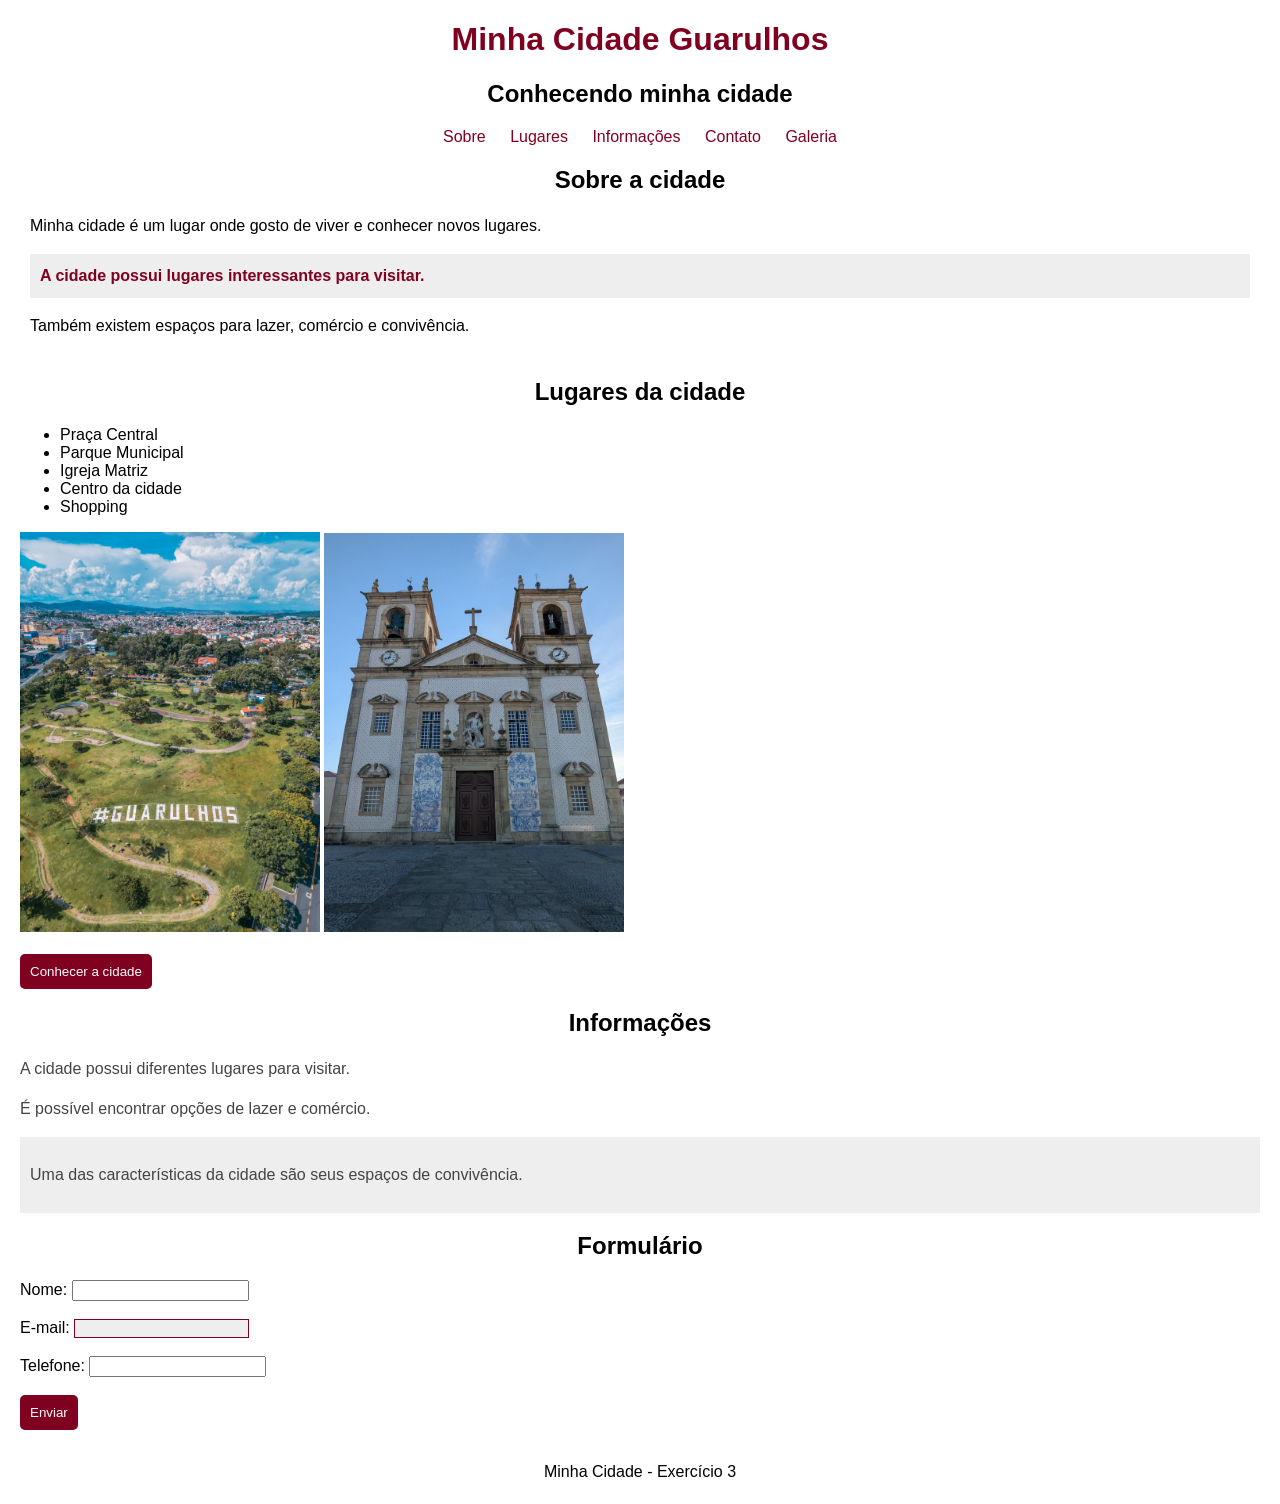
<file: index.html>
<!DOCTYPE html>
<html lang="pt-br">
<head>
    <meta charset="UTF-8">
    <meta name="viewport" content="width=device-width, initial-scale=1.0">
    <title>Minha Cidade Guarulhos</title>
    <link rel="stylesheet" href="css/style.css">
</head>

<body>

    <header>
    
        <h1 id="titulo">Minha Cidade Guarulhos</h1>
        <h2>Conhecendo minha cidade</h2>
    </header>

    
    <nav>
        <a href="#sobre">Sobre</a>
        <a href="#lugares">Lugares</a>
        <a href="#informacoes">Informações</a>
        <a href="#contato">Contato</a>
        <a href="flexbox.html">Galeria</a>
    </nav>

    <main>

        <section id="sobre">
            <h2>Sobre a cidade</h2>

            <article>

                <p>Minha cidade é um lugar onde gosto de viver e conhecer novos lugares.</p>

                <p class="destaque importante">
                    A cidade possui lugares interessantes para visitar.
                </p>

                <p>Também existem espaços para lazer, comércio e convivência.</p>

            </article>
        </section>

        <section id="lugares">
            <h2>Lugares da cidade</h2>

            <ul>
                <li>Praça Central</li>
                <li>Parque Municipal</li>
                <li>Igreja Matriz</li>
                <li>Centro da cidade</li>
                <li>Shopping</li>
            </ul>

            <img src="imagens/guarulhos.jpg" alt="Imagem da cidade">
            <img src="imagens/igreja.matriz.jpg" alt="Imagem da igreja matriz">

            <br><br>

            <button>Conhecer a cidade</button>
        </section>

        <section id="informacoes">
            <h2>Informações</h2>

            <p>A cidade possui diferentes lugares para visitar.</p>
            <p>É possível encontrar opções de lazer e comércio.</p>

            <aside>
                <p>Uma das características da cidade são seus espaços de convivência.</p>
            </aside>
        </section>

        <section id="contato">
            <h2>Formulário</h2>

            <form>

                <label for="nome">Nome:</label>
                <input type="text" id="nome">

                <br><br>

                <label for="email">E-mail:</label>

                <input type="email" id="email">

                <br><br>

                <label for="telefone">Telefone:</label>
                <input type="tel" id="telefone">

                <br><br>

                <button type="submit">Enviar</button>

            </form>
        </section>

    </main>

    <footer>
        <p>Minha Cidade - Exercício 3</p>
    </footer>

</body>

</html>
</file>
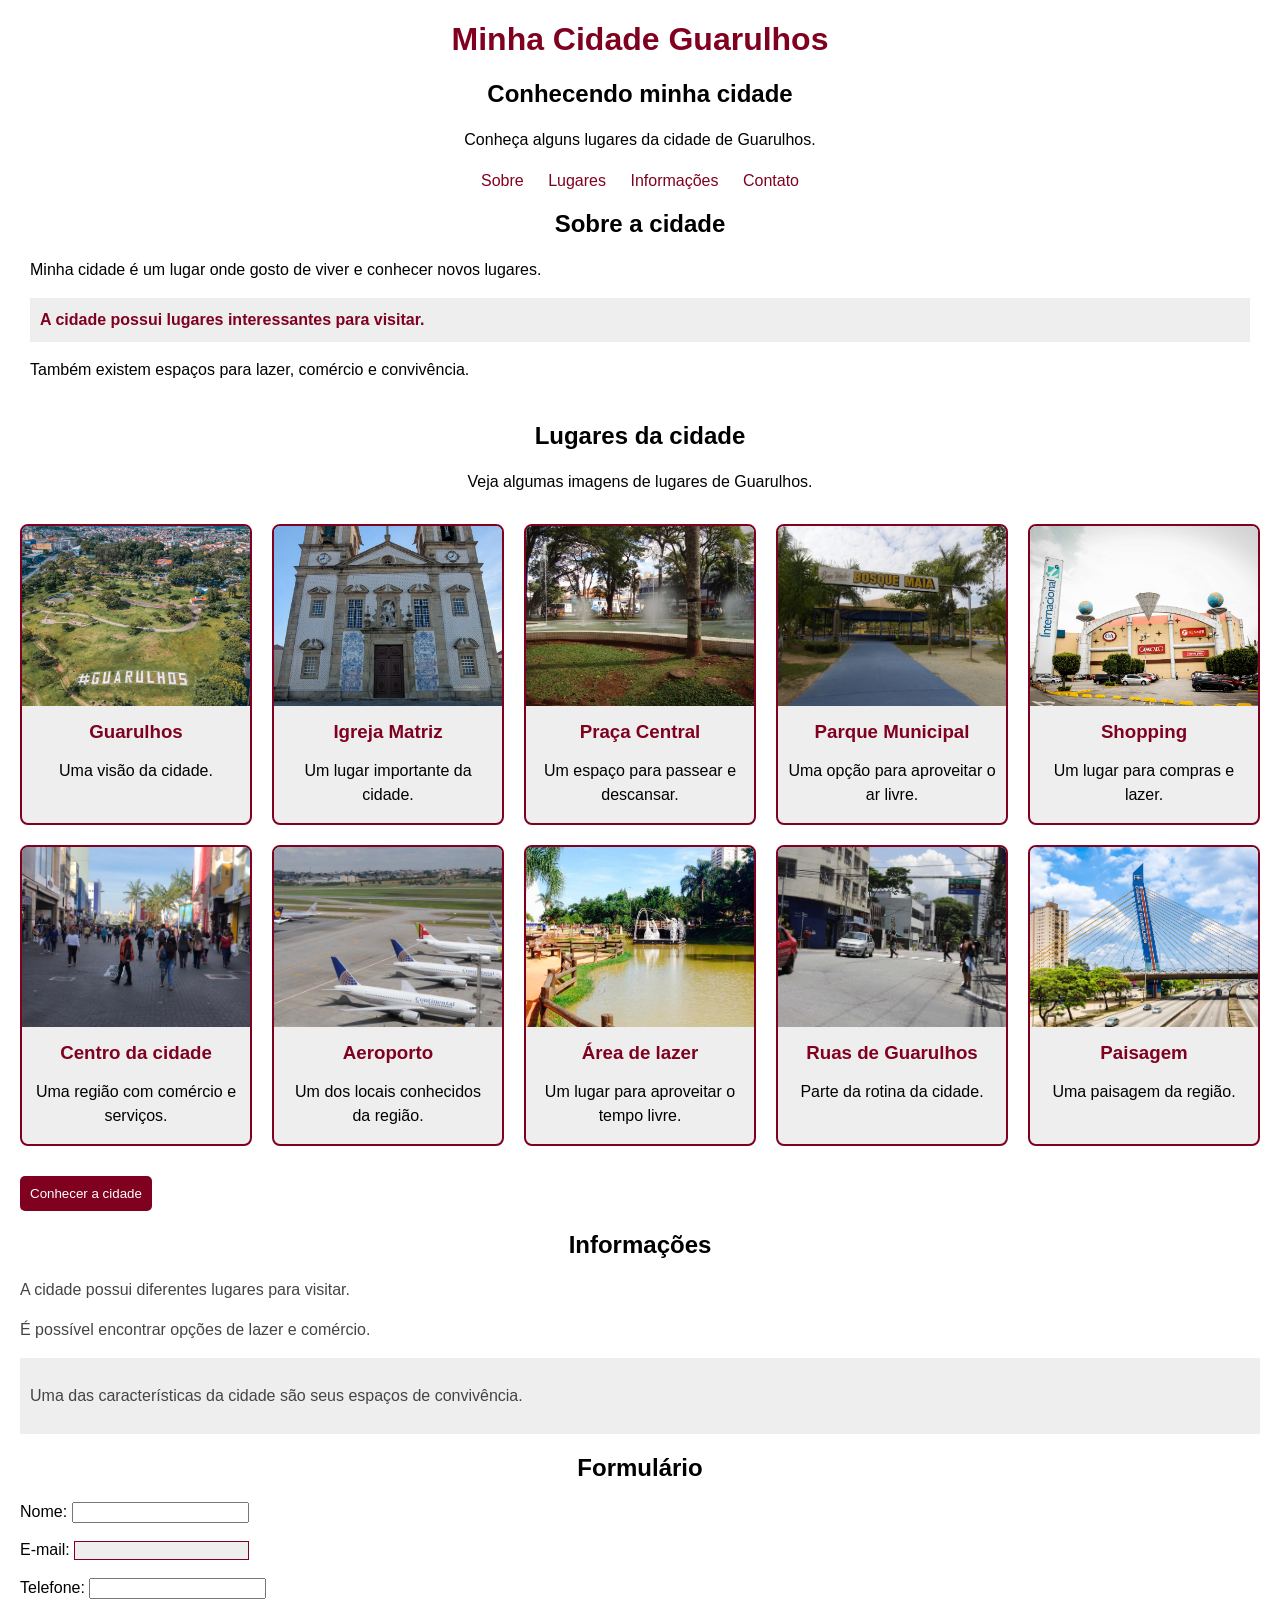
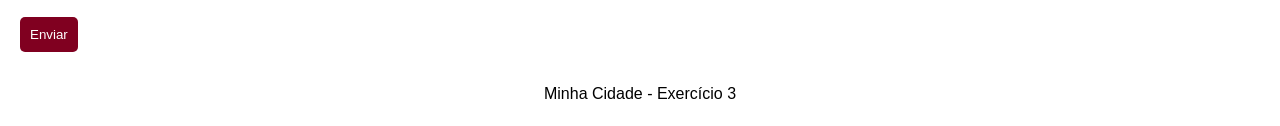
<file: flexbox.html>
<!DOCTYPE html>
<html lang="pt-br">
<head>
    <meta charset="UTF-8">
    <meta name="viewport" content="width=device-width, initial-scale=1.0">
    <title>Minha Cidade Guarulhos</title>
    <link rel="stylesheet" href="css/style.css">
</head>

<body>

    <header>
        <h1 id="titulo">Minha Cidade Guarulhos</h1>
        <h2>Conhecendo minha cidade</h2>
        <p class="introducao">Conheça alguns lugares da cidade de Guarulhos.</p>
    </header>

    <nav>
        <a href="#sobre">Sobre</a>
        <a href="#lugares">Lugares</a>
        <a href="#informacoes">Informações</a>
        <a href="#contato">Contato</a>
    </nav>

    <main>

        <section id="sobre">
            <h2>Sobre a cidade</h2>

            <article>
                <p>Minha cidade é um lugar onde gosto de viver e conhecer novos lugares.</p>

                <p class="destaque importante">
                    A cidade possui lugares interessantes para visitar.
                </p>

                <p>Também existem espaços para lazer, comércio e convivência.</p>
            </article>
        </section>

        <section id="lugares">
            <h2>Lugares da cidade</h2>

            <p class="texto-galeria">
                Veja algumas imagens de lugares de Guarulhos.
            </p>

            <div class="galeria">

                <article class="cartao">
                    <img src="imagens/guarulhos.jpg" alt="Vista da cidade de Guarulhos">
                    <h3>Guarulhos</h3>
                    <p>Uma visão da cidade.</p>
                </article>

                <article class="cartao">
                    <img src="imagens/igrejamatriz.jpg" alt="Igreja Matriz">
                    <h3>Igreja Matriz</h3>
                    <p>Um lugar importante da cidade.</p>
                </article>

                <article class="cartao">
                    <img src="imagens/pracacentral.JPG" alt="Praça da cidade">
                    <h3>Praça Central</h3>
                    <p>Um espaço para passear e descansar.</p>
                </article>

                <article class="cartao">
                    <img src="imagens/parquemunicipal.jpeg" alt="Parque de Guarulhos">
                    <h3>Parque Municipal</h3>
                    <p>Uma opção para aproveitar o ar livre.</p>
                </article>

                <article class="cartao">
                    <img src="imagens/shoppincidade.jpg" alt="Shopping da cidade">
                    <h3>Shopping</h3>
                    <p>Um lugar para compras e lazer.</p>
                </article>

                <article class="cartao">
                    <img src="imagens/centrocidade.jpeg" alt="Centro de Guarulhos">
                    <h3>Centro da cidade</h3>
                    <p>Uma região com comércio e serviços.</p>
                </article>

                <article class="cartao">
                    <img src="imagens/aeroportodeguarulhos.jpg" alt="Aeroporto de Guarulhos">
                    <h3>Aeroporto</h3>
                    <p>Um dos locais conhecidos da região.</p>
                </article>

                <article class="cartao">
                    <img src="imagens/areadelazer.jpg" alt="Lago em área de lazer">
                    <h3>Área de lazer</h3>
                    <p>Um lugar para aproveitar o tempo livre.</p>
                </article>

                <article class="cartao">
                    <img src="imagens/ruasdeguarulhos.jpg" alt="Rua da cidade">
                    <h3>Ruas de Guarulhos</h3>
                    <p>Parte da rotina da cidade.</p>
                </article>

                <article class="cartao">
                    <img src="imagens/paisagemguarulhos.jpg" alt="Paisagem de Guarulhos">
                    <h3>Paisagem</h3>
                    <p>Uma paisagem da região.</p>
                </article>

            </div>

            <button type="button">Conhecer a cidade</button>
        </section>

        <section id="informacoes">
            <h2>Informações</h2>

            <p>A cidade possui diferentes lugares para visitar.</p>
            <p>É possível encontrar opções de lazer e comércio.</p>

            <aside>
                <p>Uma das características da cidade são seus espaços de convivência.</p>
            </aside>
        </section>

        <section id="contato">
            <h2>Formulário</h2>

            <form>
                <label for="nome">Nome:</label>
                <input type="text" id="nome" name="nome">

                <br><br>

                <label for="email">E-mail:</label>
                <input type="email" id="email" name="email">

                <br><br>

                <label for="telefone">Telefone:</label>
                <input type="tel" id="telefone" name="telefone">

                <br><br>

                <button type="submit">Enviar</button>
            </form>
        </section>

    </main>

    <footer>
        <p>Minha Cidade - Exercício 3</p>
    </footer>

</body>
</html>
</file>
<file: css/style.css>
body {
    font-family: Arial, sans-serif;
    background-color: white;
    color: black;
    margin: 20px;
}


h1, h2 {
    text-align: center;
}

#titulo {
    color: #800020;
}


p {
    font-size: 16px;
    line-height: 1.5;
}

.destaque {
    color:#800020;
    font-weight: bold;
}

.importante {
    background-color: #eeeeee;
    padding: 10px;
}

#informacoes p {
    color: #444444;
}


nav {
    text-align: center;
    margin: 20px;
}


nav a {
    margin: 10px;
}


img {
    width: 300px;
    height: auto;
}


button {
    background-color:#800020;
    color: white;
    padding: 10px;
    border: none;
}


button:hover {
    background-color:white;
}


input[type="email"] {
    background-color: #eeeeee;
    border: 1px solid #800020;
}


article {
    margin: 10px;
}


aside {
    background-color: #eeeeee;
    padding: 10px;
}


footer {
    text-align: center;
    margin-top: 30px;
}



body {
    font-family: Arial, sans-serif;
    background-color: white;
    color: black;
    margin: 20px;
}

h1, h2 {
    text-align: center;
}

#titulo {
    color: #800020;
}

p {
    font-size: 16px;
    line-height: 1.5;
}

.introducao {
    text-align: center;
}

.destaque {
    color: #800020;
    font-weight: bold;
}

.importante {
    background-color: #eeeeee;
    padding: 10px;
}

#informacoes p {
    color: #444444;
}

nav {
    text-align: center;
    margin: 20px;
}

nav a {
    margin: 10px;
    color: #800020;
    text-decoration: none;
}

nav a:hover {
    text-decoration: underline;
}

img {
    width: 300px;
    height: auto;
}

button {
    background-color: #800020;
    color: white;
    padding: 10px;
    border: none;
    cursor: pointer;
    border-radius: 5px;
}

button:hover {
    background-color: #eeeeee;
    color: #800020;
}

input[type="email"] {
    background-color: #eeeeee;
    border: 1px solid #800020;
}

article {
    margin: 10px;
}

aside {
    background-color: #eeeeee;
    padding: 10px;
}

footer {
    text-align: center;
    margin-top: 30px;
}


#lugares {
    margin-top: 40px;
}

.texto-galeria {
    text-align: center;
}

.galeria {
    display: flex;
    flex-wrap: wrap;
    gap: 20px;
    justify-content: center;
    margin: 30px 0;
}

.cartao {
    flex-basis: 220px;
    flex-grow: 1;
    max-width: 300px;
    background-color: #eeeeee;
    border: 2px solid #800020;
    border-radius: 8px;
    overflow: hidden;
    margin: 0;
}

.cartao img {
    width: 100%;
    height: 180px;
    object-fit: cover;
    display: block;
    transition: transform 0.3s;
}

.cartao img:hover {
    transform: scale(1.05);
}

.cartao h3 {
    color: #800020;
    text-align: center;
    margin: 15px 10px 5px;
}

.cartao p {
    text-align: center;
    padding: 0 10px;
}

@media (max-width: 600px) {
    body {
        margin: 10px;
    }

    nav a {
        display: inline-block;
        margin: 5px;
    }

    .galeria {
        justify-content: center;
        gap: 15px;
    }

    .cartao {
        flex-basis: 100%;
        max-width: 100%;
    }

    #contato input {
        max-width: 100%;
        box-sizing: border-box;
    }
}
</file>
